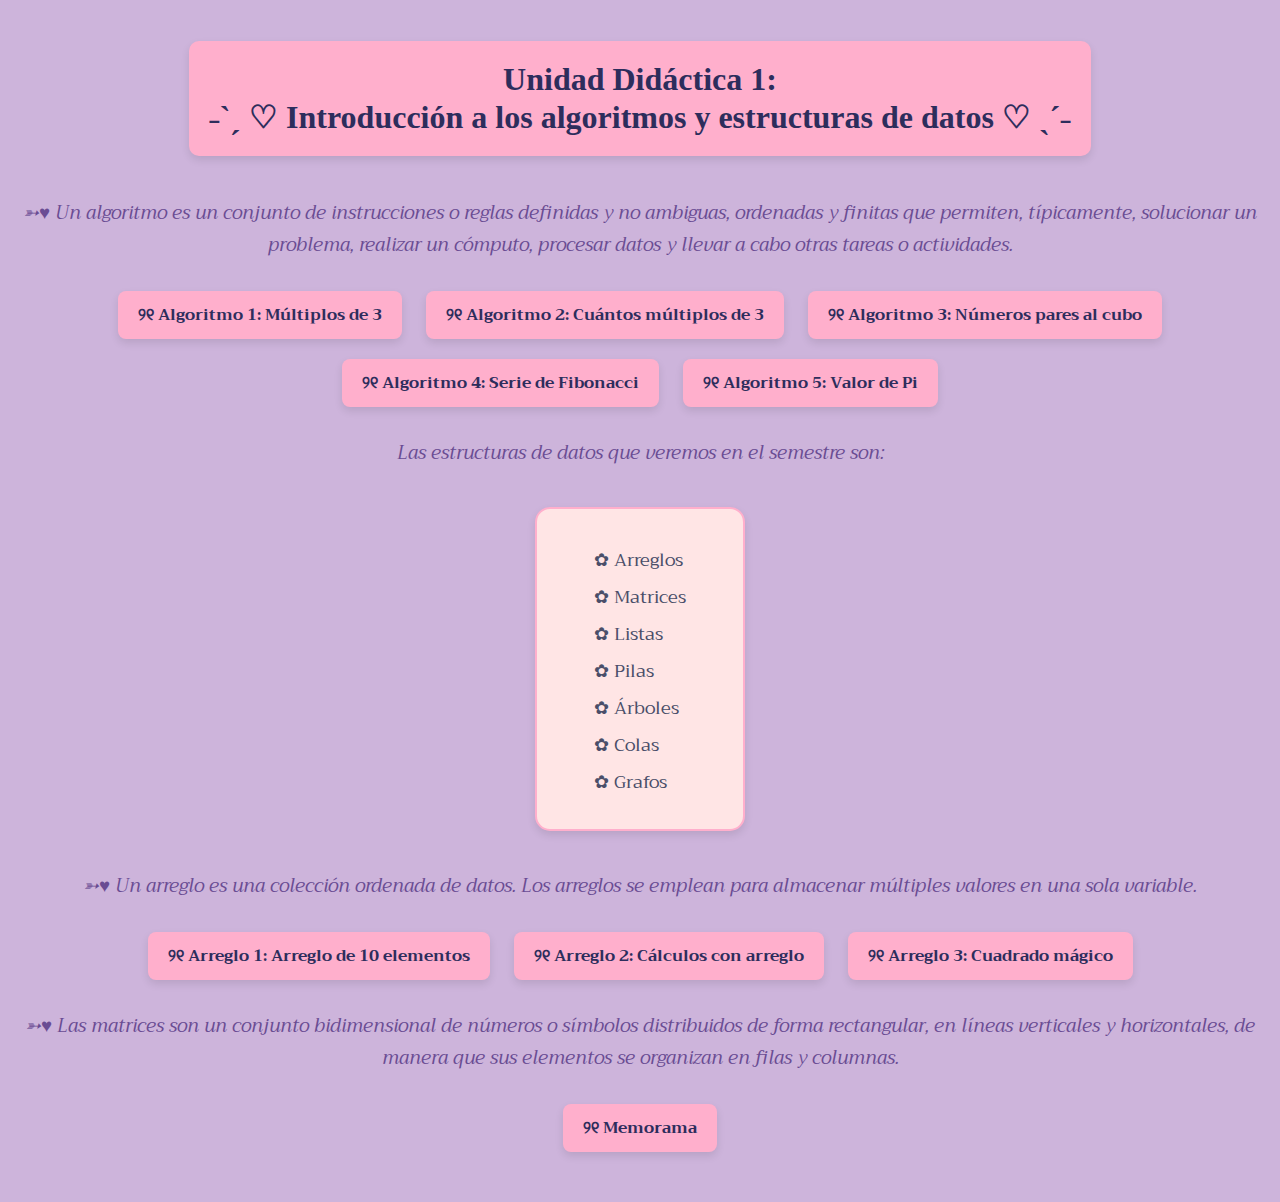
<file: index.html>
<!DOCTYPE html>
<html lang="en">
<head>
    <meta charset="UTF-8">
    <meta name="viewport" content="width=device-width, initial-scale=1.0">
    <title>Índice</title>
    <link rel="stylesheet" href="https://fonts.googleapis.com/css?family=Trirong">
    <style>
        body {
            font-family: "Trirong", sans-serif;           
            background-color: #cdb4db;
            color: #4a4e69;
            text-align: center;
            padding: 20px;
            margin: 0;
        }

        h1 {
            font-family: Garamond, serif; 
            font-size: 2em;
            font-weight: bold;
            color: #2d2d5c;
            padding: 20px;
            background-color: #ffafcc;
            border-radius: 10px;
            display: inline-block;
            box-shadow: 0px 4px 8px rgba(0, 0, 0, 0.1);
        }

        h3, h4 {
            color: #6a4c93;
            font-weight: normal;
            font-style: italic;
        }

        li {
            list-style: none;
            margin: 0;
            padding: 0;
            font-size: large;
        }

        a {
            text-decoration: none;
            color: #2d2d5c;
            font-weight: bold;
        }

        a:hover {
            color: #ffafcc;
        }

        .decor-box {
            border: 2px solid #ffafcc;
            border-radius: 15px;
            padding: 10px;
            display: inline-block;
            margin: 20px auto;
            background-color: #ffe5e5;
            width: 15%;
            box-shadow: 0px 4px 8px rgba(0, 0, 0, 0.1);
        }

        .decor-box li {
            margin: 5px 0;
        }

        .decor-box li a {
            color: #4a4e69;
        }

        .decor-box li a:hover {
            color: #bde0fe;
        }

        .button-container {
            
            margin: 20px 0;

        }

        .algorithm-button {
            font-family: "Trirong", serif;
            background-color: #ffafcc;
            color: #2d2d5c;
            border: none;
            padding: 10px 20px;
            margin: 10px;
            font-size: 16px;
            border-radius: 8px;
            cursor: pointer;
            font-weight: bold;
            box-shadow: 0px 4px 8px rgba(0, 0, 0, 0.1);
            transition: background-color 0.3s, transform 0.3s;
        }

        .algorithm-button:hover {
            background-color: #bde0fe;
            transform: scale(1.05);
        }

        ul {
            list-style-type: disc;
            text-align: left;
            display: inline-block;
            margin-top: 20px;
            padding: 0 20px;
            color: #4a4e69;
        }

        footer {
            margin-top: 20px;
            font-size: 14px;
            color: #777;
        }
    </style>
</head>
<body>
    <h1> Unidad Didáctica 1:<br>˗ˋˏ ♡ Introducción a los algoritmos y estructuras de datos ♡ ˎˊ˗</h1>

    <h3>➳♥ Un algoritmo es un conjunto de instrucciones o reglas definidas y no ambiguas, ordenadas y finitas que permiten, típicamente, solucionar un problema, realizar un cómputo, procesar datos y llevar a cabo otras tareas o actividades.</h3>
    
    <div class="button-container">
        <button class="algorithm-button" onclick="location.href='algoritmo.html'">୨୧ Algoritmo 1: Múltiplos de 3</button>
        <button class="algorithm-button" onclick="location.href='algoritmo2.html'">୨୧ Algoritmo 2: Cuántos múltiplos de 3</button>
        <button class="algorithm-button" onclick="location.href='algoritmo3.html'">୨୧ Algoritmo 3: Números pares al cubo</button>
        <button class="algorithm-button" onclick="location.href='algoritmo4.html'">୨୧ Algoritmo 4: Serie de Fibonacci</button>
        <button class="algorithm-button" onclick="location.href='algoritmo5.html'">୨୧ Algoritmo 5: Valor de Pi</button>
    </div>

    <h3>Las estructuras de datos que veremos en el semestre son:</h3>
    
    <div class="decor-box">
        <ul>
            <li>✿ Arreglos</li>
            <li>✿ Matrices</li>
            <li>✿ Listas</li>
            <li>✿ Pilas</li>
            <li>✿ Árboles</li>
            <li>✿ Colas</li>
            <li>✿ Grafos</li>
        </ul>
    </div>

    <br>

    <h3>➳♥ Un arreglo es una colección ordenada de datos. Los arreglos se emplean para almacenar múltiples valores en una sola variable.</h4>
        <div class="button-container">
            <button class="algorithm-button" onclick="location.href='Arreglo1.html'">୨୧ Arreglo 1: Arreglo de 10 elementos</button>
            <button class="algorithm-button" onclick="location.href='Arreglo2.html'">୨୧ Arreglo 2: Cálculos con arreglo</button>
            <button class="algorithm-button" onclick="location.href='Arreglo3.html'">୨୧ Arreglo 3: Cuadrado mágico</button>
        </div>
    
    <h3>➳♥ Las matrices son un conjunto bidimensional de números o símbolos distribuidos de forma rectangular, en líneas verticales y horizontales, de manera que sus elementos se organizan en filas y columnas.</h4>
        <div class="button-container">
            <button class="algorithm-button" onclick="location.href='memorama.html'">୨୧ Memorama</button>
        </div>
</body>
</html>
</file>
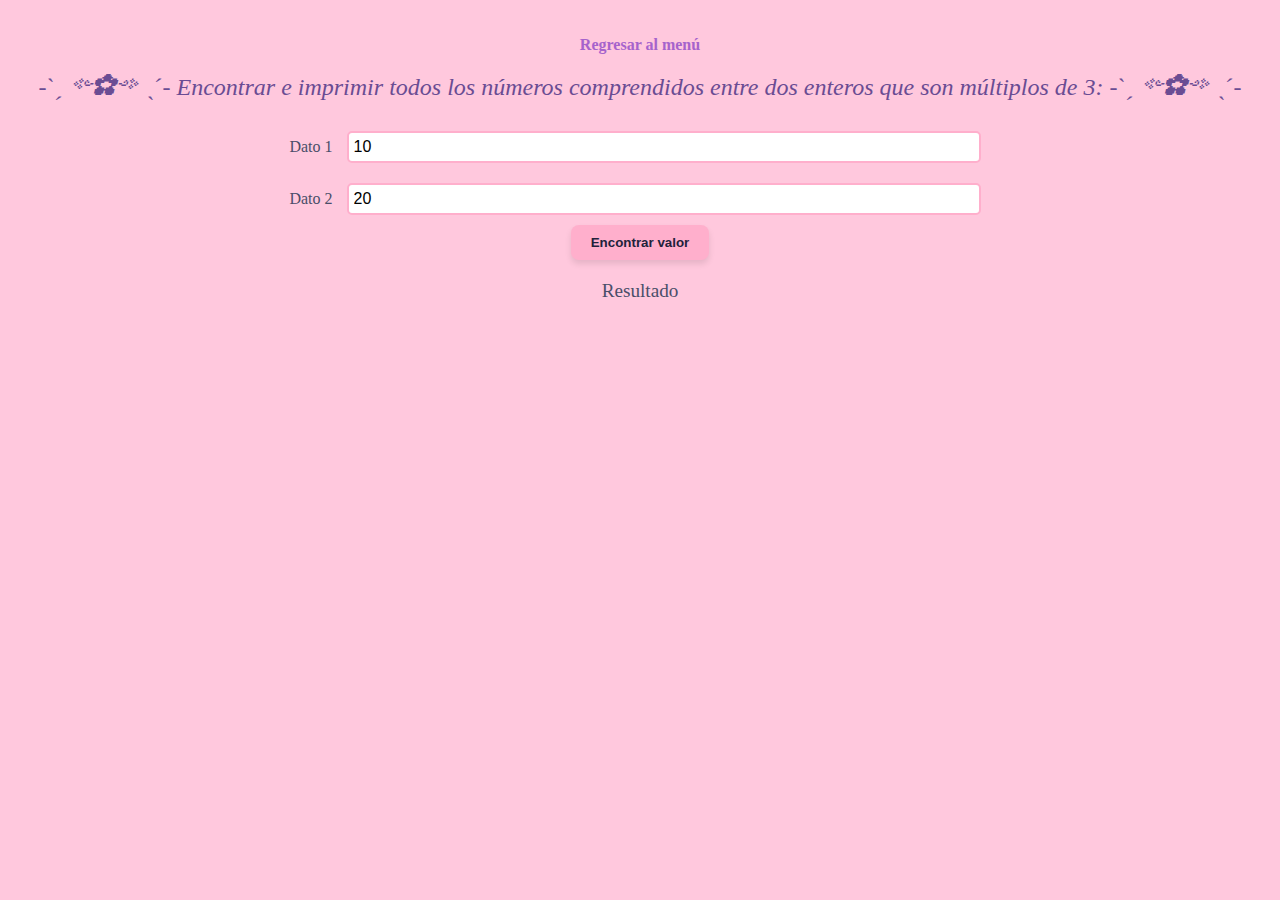
<file: algoritmo.html>
<!DOCTYPE html>
<html lang="en">
<head>
    <meta charset="UTF-8">
    <meta name="viewport" content="width=device-width, initial-scale=1.0">
    <title>Algoritmo 1</title>
    <link rel="stylesheet" href="https://fonts.googleapis.com/css?family=Trirong">
    <style>
        body {
            font-family: Garamond, serif;             
            background-color: #ffc8dd;
            color: #4a4e69;
            text-align: center;
            padding: 20px;
            margin: 0;
        }

        h2{
            color: #6a4c93;
            font-weight: normal;
            font-style: italic;
            margin-bottom: 20px;
        }

        input[type="text"] {
            padding: 5px;
            margin: 10px;
            border: 2px solid #ffafcc;
            border-radius: 5px;
            width: 50%;
            font-size: 1em;
        }

        input[type="button"] {
            padding: 10px 20px;
            background-color: #ffafcc;
            border: none;
            border-radius: 8px;
            color: #22223b;
            font-weight: bold;
            cursor: pointer;
            box-shadow: 0px 4px 6px rgba(0, 0, 0, 0.1);
            transition: background-color 0.3s, color 0.3s;
        }

        input[type="button"]:hover {
            background-color: #f4a4b8;
            color: #ffffff;
        }

        p a {
            text-decoration: none;
            color: #a663cc;
            font-weight: bold;
        }

        p a:hover {
            color: #ffafcc;
        }

        #out {
            margin-top: 20px;
            font-size: 1.2em;
            color: #4a4e69;
        }
    </style>
    <script>
        function multiplosDe3() {
            if (!isNaN(document.getElementById("num1").value) && !isNaN(document.getElementById("num2").value)) {
                var a = parseInt(document.getElementById("num1").value);
                var b = parseInt(document.getElementById("num2").value);
                var multiplos = "";
                for (let i = a; i <= b; i++) {
                    if (i % 3 == 0) {
                        multiplos += `${i}<br>`;
                    }
                }
                if (a != b) {
                    for (let i = a; i >= b; i--) {
                        if (i % 3 == 0) {
                            multiplos += `${i}<br>`;
                        }
                    }
                }
                document.getElementById("out").innerHTML = `Resultado: <br> Los múltiplos de 3 entre ${a} y ${b} son: <br> ${multiplos}`;
            } else {
                document.getElementById("out").innerHTML = `Error: El valor ingresado no es válido.`;
            }
        }
    </script>
</head>
<body>
    <p><a href="index.html">Regresar al menú</a><br></p>
    <h2>-ˋˏ ༻✿༺ ˎˊ- Encontrar e imprimir todos los números comprendidos entre dos enteros que son múltiplos de 3: -ˋˏ ༻✿༺ ˎˊ- </h2>
    Dato 1 <input type="text" value="10" id="num1"> <br>
    Dato 2 <input type="text" value="20" id="num2"> <br>
    <input type="button" value="Encontrar valor" onclick="multiplosDe3()">
    <p id="out"> Resultado </p> <br>
</body>
</html>
</file>
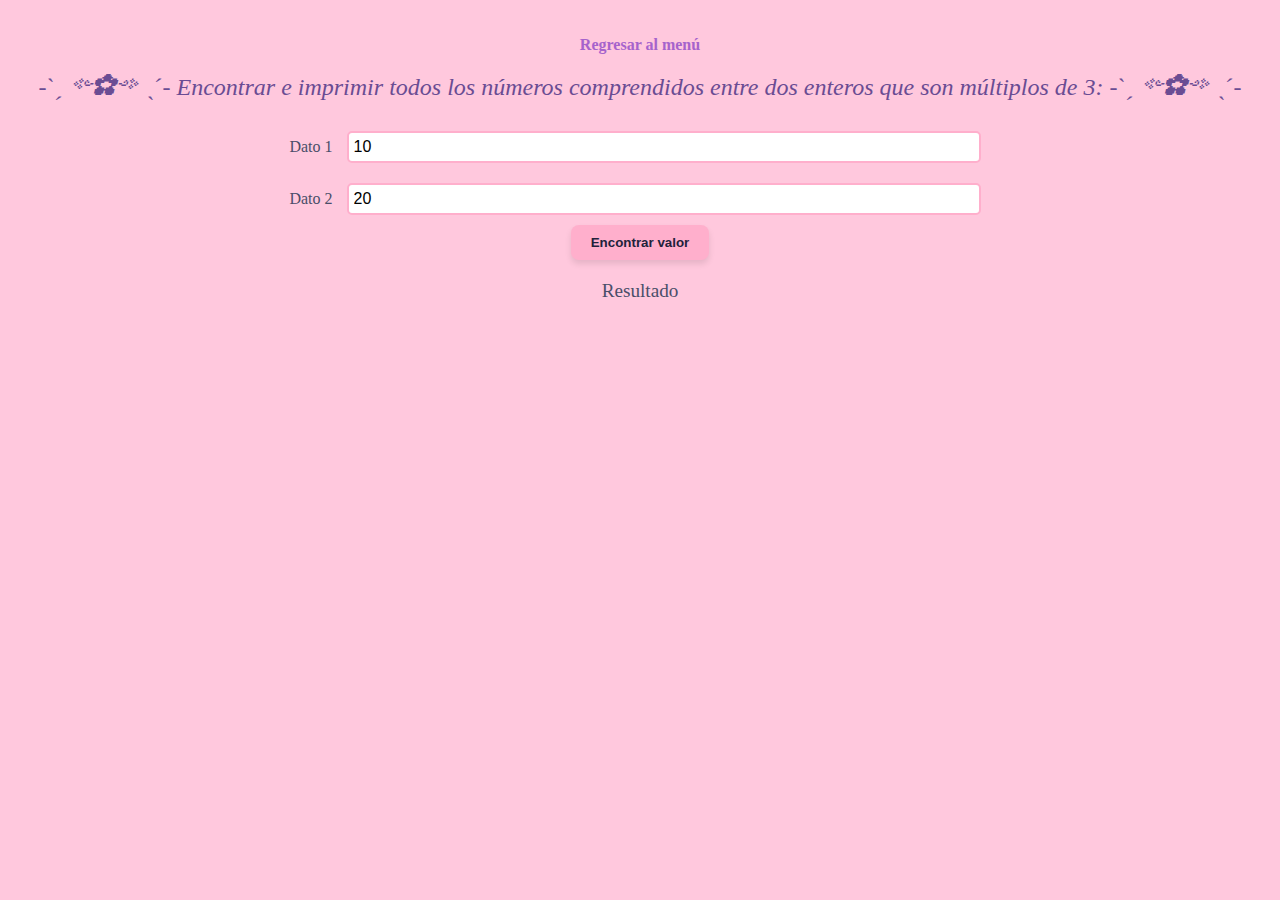
<file: algoritmo2.html>
<!DOCTYPE html>
<html lang="en">

<head>
    <meta charset="UTF-8">
    <meta name="viewport" content="width=device-width, initial-scale=1.0">
    <title>Algoritmo 2</title>
    <style>
        body {
            font-family: Garamond, serif;
            background-color: #ffc8dd;
            color: #4a4e69;
            text-align: center;
            padding: 20px;
            margin: 0;
        }

        h2 {
            color: #6a4c93;
            font-weight: normal;
            font-style: italic;
            margin-bottom: 20px;
        }

        input[type="text"] {
            padding: 5px;
            margin: 10px;
            border: 2px solid #ffafcc;
            border-radius: 5px;
            width: 50%;
            font-size: 1em;
        }

        input[type="button"] {
            padding: 10px 20px;
            background-color: #ffafcc;
            border: none;
            border-radius: 8px;
            color: #22223b;
            font-weight: bold;
            cursor: pointer;
            box-shadow: 0px 4px 6px rgba(0, 0, 0, 0.1);
            transition: background-color 0.3s, color 0.3s;
        }

        input[type="button"]:hover {
            background-color: #f4a4b8;
            color: #ffffff;
        }

        p a {
            text-decoration: none;
            color: #a663cc;
            font-weight: bold;
        }

        p a:hover {
            color: #ffafcc;
        }

        #out {
            margin-top: 20px;
            font-size: 1.2em;
            color: #4a4e69;
        }
    </style>
    <script>
        function multiplosDe3() {
            if (!isNaN(document.getElementById("num1").value) && !isNaN(document.getElementById("num2").value)) {
                var a = parseInt(document.getElementById("num1").value);
                var b = parseInt(document.getElementById("num2").value);
                var multiplos = 0;

                for (let i = a; i <= b; i++) {
                    if (i % 3 == 0) {
                        multiplos += 1;
                    }
                }

                if (a != b) {
                    for (let i = a; i >= b; i--) {
                        if (i % 3 == 0) {
                            multiplos += 1;
                        }
                    }
                }

                document.getElementById("out").innerHTML = `Resultado: <br> Hay ${multiplos} múltiplos de 3 entre ${a} y ${b}`;
            } else {
                document.getElementById("out").innerHTML = `Error: El valor ingresado no es válido.`;
            }
        }
    </script>
</head>

<body>
    <p><a href="index.html">Regresar al menú</a><br></p>
    <h2>-ˋˏ ༻✿༺ ˎˊ- Encontrar e imprimir todos los números comprendidos entre dos enteros que son múltiplos de 3: -ˋˏ ༻✿༺ ˎˊ-</h2>
    Dato 1 <input type="text" value="10" id="num1"> <br>
    Dato 2 <input type="text" value="20" id="num2"> <br>
    <input type="button" value="Encontrar valor" onclick="multiplosDe3()">
    <p id="out"> Resultado </p> <br>
</body>

</html>
</file>
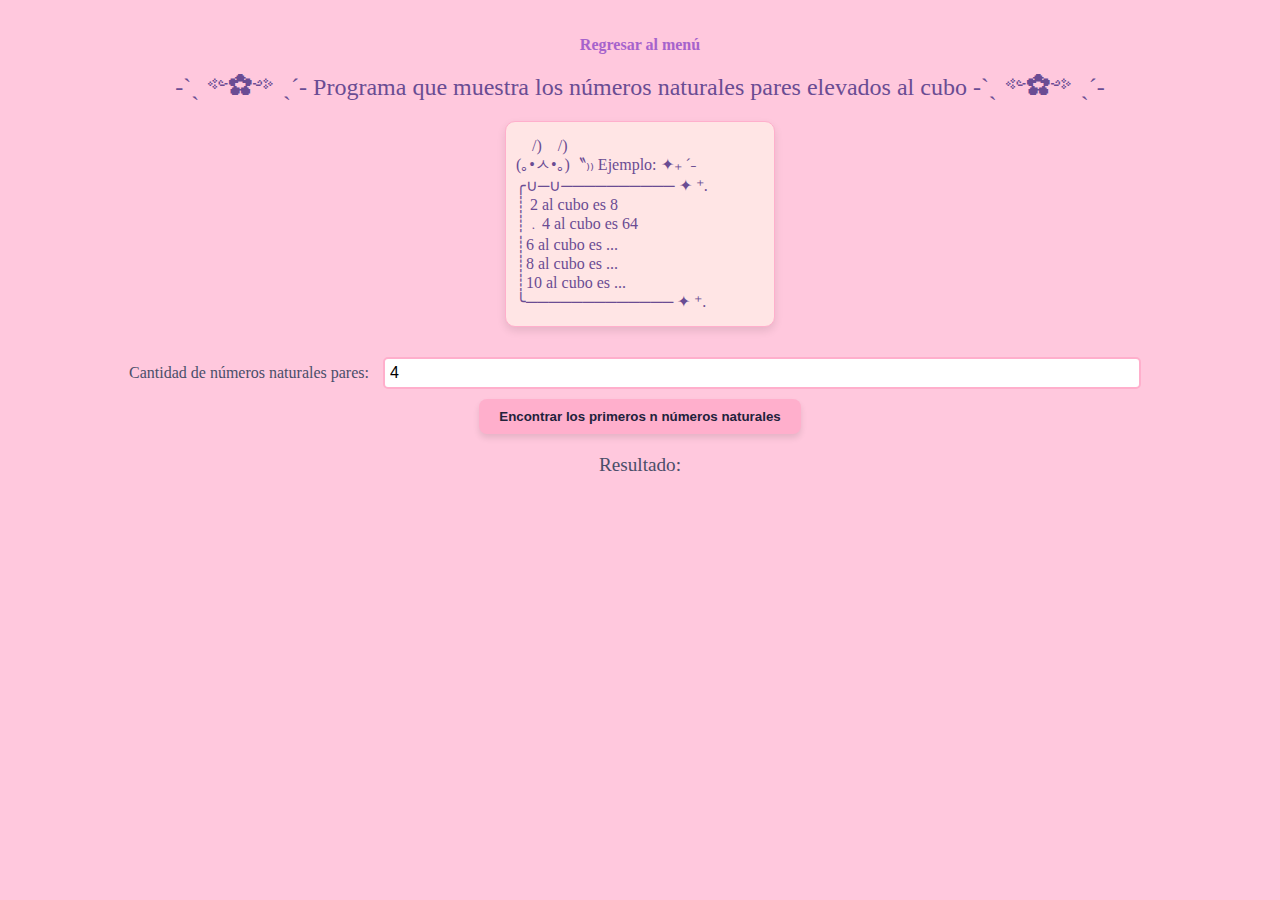
<file: algoritmo3.html>
<!DOCTYPE html>
<html lang="en">

<head>
    <meta charset="UTF-8">
    <meta name="viewport" content="width=device-width, initial-scale=1.0">
    <title>Algoritmo 3</title>
    <style>
        body {
            font-family: Garamond, serif; 
            background-color: #ffc8dd;
            color: #4a4e69;
            text-align: center;
            padding: 20px;
            margin: 0;
        }

        h2 {
            color: #6a4c93;
            font-weight: normal;
            font-style: bold;
            margin-bottom: 20px;
        }

        input[type="text"] {
            padding: 5px;
            margin: 10px;
            border: 2px solid #ffafcc;
            border-radius: 5px;
            width: 60%;
            font-size: 1em;
        }

        input[type="button"] {
            padding: 10px 20px;
            background-color: #ffafcc;
            border: none;
            border-radius: 8px;
            color: #22223b;
            font-weight: bold;
            cursor: pointer;
            box-shadow: 0px 4px 6px rgba(0, 0, 0, 0.1);
            transition: background-color 0.3s, color 0.3s;
        }

        input[type="button"]:hover {
            background-color: #f4a4b8;
            color: #ffffff;
        }

        p a {
            text-decoration: none;
            color: #a663cc;
            font-weight: bold;
        }

        p a:hover {
            color: #ffafcc;
        }

        #out {
            margin-top: 20px;
            font-size: 1.2em;
            color: #4a4e69;
        }

        .ejemplo {
            color: #6a4c93;
            font-size: 1em;
            text-align: left;
            margin: 20px auto;
            width: 20%;
            border: 1px solid #ffafcc;
            padding: 10px;
            background-color: #ffe5e5;
            border-radius: 10px;
            box-shadow: 0px 4px 8px rgba(0, 0, 0, 0.1);
            font-style: bold;
        }

        .ejemplo p {
            margin: 5px 0;
        }
    </style>
    <script>
        function paresAlCubo() {
            if (!isNaN(document.getElementById("num").value) && document.getElementById("num").value > 1) {
                var naturales = parseInt(document.getElementById("num").value);
                var resultado = "Resultado <br>";
                var contador = 0;
                for (let i = 2; contador < naturales; i++) {
                    if (i % 2 == 0) {
                        resultado += `${i} al cubo es ${i * i * i}<br>`;
                        contador++;
                    }
                }
                document.getElementById("out").innerHTML = resultado;
            } else {
                document.getElementById("out").innerHTML = `Error: El valor debe ser numérico y mayor a 1.`;
            }
        }
    </script>
</head>

<body>
    <p><a href="index.html">Regresar al menú</a><br></p>
    <h2>-ˋˏ ༻✿༺ ˎˊ- Programa que muestra los números naturales pares elevados al cubo -ˋˏ ༻✿༺ ˎˊ-</h2>
    
    <div class="ejemplo">
        <p>&emsp;/)&emsp;/)<br>
            (｡•ㅅ•｡)〝₎₎ Ejemplo: ✦₊ ˊ˗ <br>
            ╭∪─∪────────── ✦ ⁺.<br>
            ┊ 2 al cubo es 8<br>
            ┊﹒4 al cubo es 64<br>
            ┊6 al cubo es ...<br>
            ┊8 al cubo es ...<br>
            ┊10 al cubo es ...<br>
            ╰───────────── ✦ ⁺.<br></p>
    </div>
    
    Cantidad de números naturales pares: <input type="text" id="num" value="4"><br>
    <input type="button" value="Encontrar los primeros n números naturales" onclick="paresAlCubo()">
    <p id="out"> Resultado: </p>
</body>

</html>
</file>
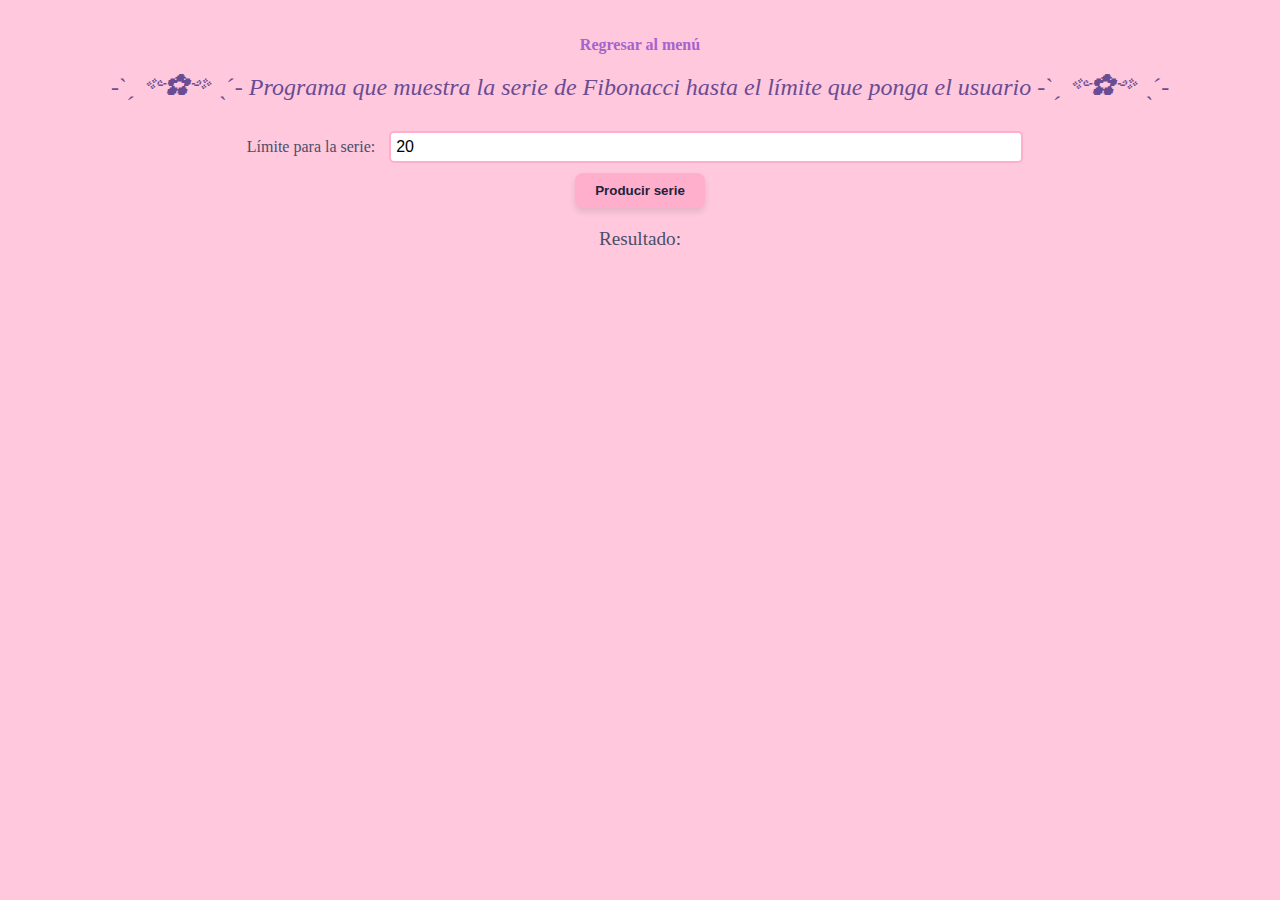
<file: algoritmo4.html>
<!DOCTYPE html>
<html lang="en">
<head>
    <meta charset="UTF-8">
    <meta name="viewport" content="width=device-width, initial-scale=1.0">
    <title>Algoritmo 4</title>
    <style>
        body {
            font-family: Garamond, serif; 
            background-color: #ffc8dd;
            color: #4a4e69;
            text-align: center;
            padding: 20px;
            margin: 0;
        }

        h2{
            color: #6a4c93;
            font-weight: normal;
            font-style: italic;
            margin-bottom: 20px;
        }

        input[type="text"] {
            padding: 5px;
            margin: 10px;
            border: 2px solid #ffafcc;
            border-radius: 5px;
            width: 50%;
            font-size: 1em;
        }

        input[type="button"] {
            padding: 10px 20px;
            background-color: #ffafcc;
            border: none;
            border-radius: 8px;
            color: #22223b;
            font-weight: bold;
            cursor: pointer;
            box-shadow: 0px 4px 6px rgba(0, 0, 0, 0.1);
            transition: background-color 0.3s, color 0.3s;
        }

        input[type="button"]:hover {
            background-color: #f4a4b8;
            color: #ffffff;
        }

        p a {
            text-decoration: none;
            color: #a663cc;
            font-weight: bold;
        }

        p a:hover {
            color: #ffafcc;
        }

        #out {
            margin-top: 20px;
            font-size: 1.2em;
            color: #4a4e69;
        }
    </style>
    <script>
        function fibonacci() {
            var limite = parseInt(document.getElementById("limite").value);
            if (!isNaN(limite) && limite > 1) {
                var a = 0, b = 1, c;
                var resultado = `${a} ${b} `; 
                
                while (true) {
                    c = a + b;
                    if (c > limite) break; 
                    resultado += `${c} `;
                    a = b;
                    b = c;
                }
                
                document.getElementById("out").innerText = `Resultado ${resultado}`;
            } else {
                document.getElementById("out").innerText = `Por favor, ingresa un número válido mayor que 1.`;
            }
        }
    </script>
</head>
<body>
    <p><a href="index.html">Regresar al menú</a><br></p>
    <h2>-ˋˏ ༻✿༺ ˎˊ- Programa que muestra la serie de Fibonacci hasta el límite que ponga el usuario -ˋˏ ༻✿༺ ˎˊ-</h2>
    Límite para la serie: <input type="text" id="limite" value="20"><br>
    <input type="button" value="Producir serie" onclick="fibonacci()">
    <p id="out">Resultado:</p>
</body>
</html>
</file>
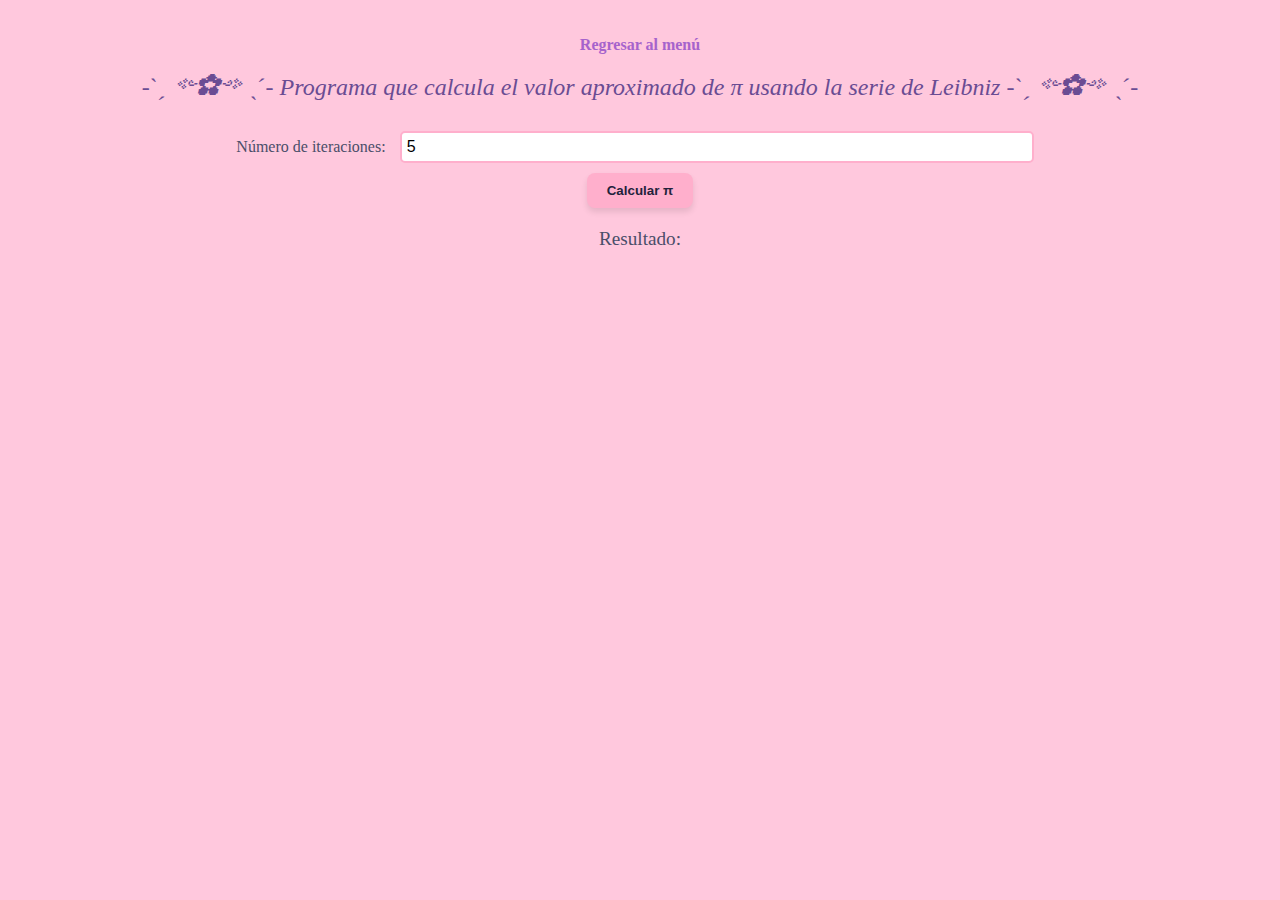
<file: algoritmo5.html>
<!DOCTYPE html>
<html lang="en">
<head>
    <meta charset="UTF-8">
    <meta name="viewport" content="width=device-width, initial-scale=1.0">
    <title>Cálculo de Pi</title>
    <style>
        body {
            font-family: Garamond, serif; 
            background-color: #ffc8dd;
            color: #4a4e69;
            text-align: center;
            padding: 20px;
            margin: 0;
        }

        h2 {
            color: #6a4c93;
            font-weight: normal;
            font-style: italic;
            margin-bottom: 20px;
        }

        input[type="text"] {
            padding: 5px;
            margin: 10px;
            border: 2px solid #ffafcc;
            border-radius: 5px;
            width: 50%;
            font-size: 1em;
        }

        input[type="button"] {
            padding: 10px 20px;
            background-color: #ffafcc;
            border: none;
            border-radius: 8px;
            color: #22223b;
            font-weight: bold;
            cursor: pointer;
            box-shadow: 0px 4px 6px rgba(0, 0, 0, 0.1);
            transition: background-color 0.3s, color 0.3s;
        }

        input[type="button"]:hover {
            background-color: #f4a4b8;
            color: #ffffff;
        }

        p a {
            text-decoration: none;
            color: #a663cc;
            font-weight: bold;
        }

        p a:hover {
            color: #ffafcc;
        }

        #resultado {
            margin-top: 20px;
            font-size: 1.2em;
            color: #4a4e69;
        }
    </style>
    <script>
        function calcularPi() {
            let iteraciones = parseInt(document.getElementById("iteraciones").value);
            let resultado = 0.0;
            let control = false;
            let serie = "π = 4.0 ( ";

            if (!isNaN(iteraciones) && iteraciones > 0) {
                for (let i = 1; i < iteraciones * 2; i += 2) {
                    if (control) {
                        serie += i < iteraciones * 2 - 1 ? `1/${i} + ` : `1/${i}`;
                        resultado -= 1.0 / i;
                        control = false;
                    } else {
                        serie += i < iteraciones * 2 - 1 ? `1/${i} - ` : `1/${i}`;
                        resultado += 1.0 / i;
                        control = true;
                    }
                }
                serie += " )";
                document.getElementById("resultado").innerText = serie + "\n\nπ = " + (4 * resultado).toFixed(10);
            } else {
                document.getElementById("resultado").innerText = "ERROR: Las iteraciones tienen que ser un número positivo entero.";
            }
        }
    </script>
</head>
<body>
    <p><a href="index.html">Regresar al menú</a><br></p>
    <h2>-ˋˏ ༻✿༺ ˎˊ- Programa que calcula el valor aproximado de π usando la serie de Leibniz -ˋˏ ༻✿༺ ˎˊ-</h2>
    Número de iteraciones: <input type="text" id="iteraciones" value="5" placeholder="Ingrese un número de iteraciones"><br>
    <input type="button" value="Calcular π" onclick="calcularPi()">
    <p id="resultado">Resultado:</p>
</body>
</html>
</file>
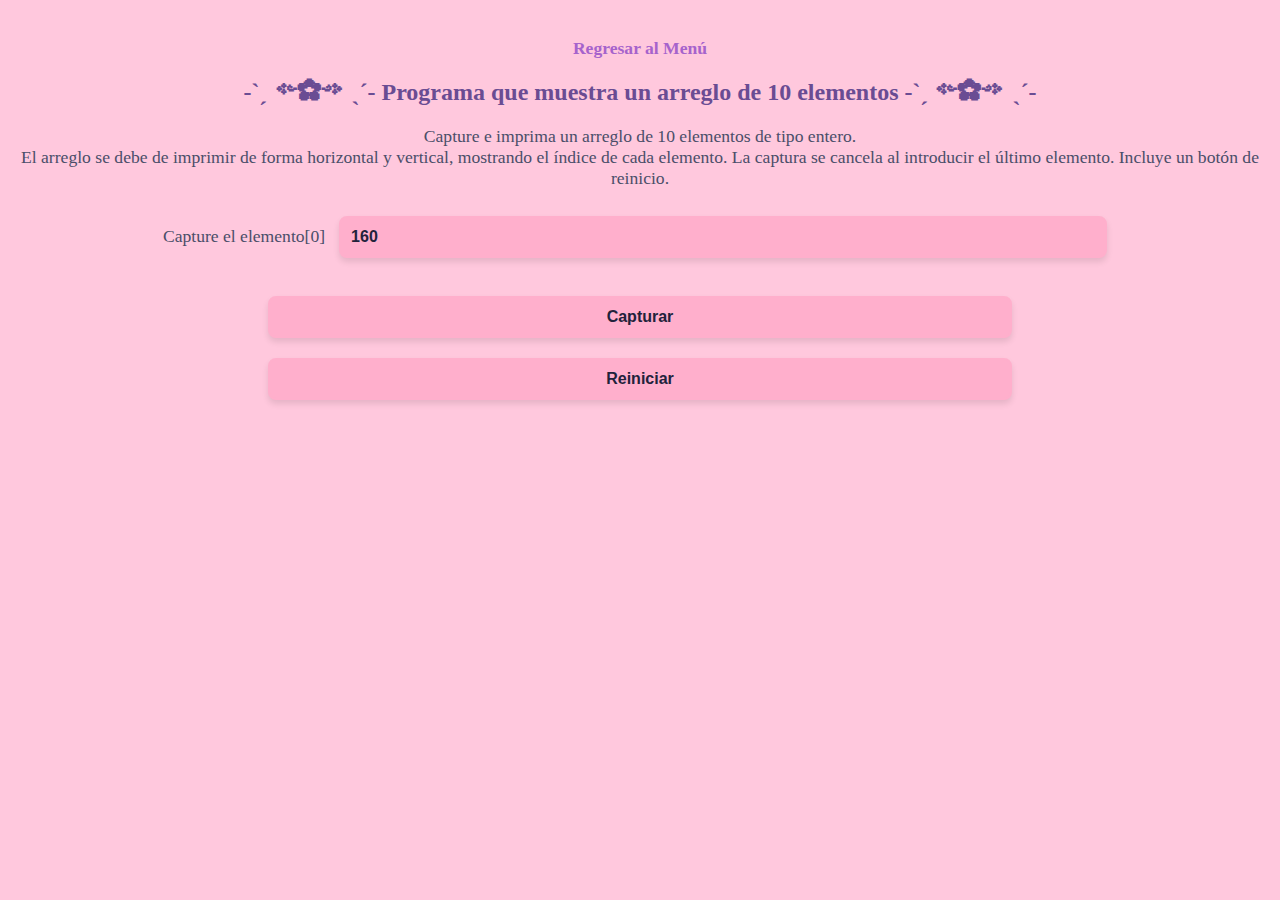
<file: Arreglo1.html>
<!DOCTYPE html>
<html lang="es">
<head>
    <meta charset="UTF-8">
    <meta name="viewport" content="width=device-width, initial-scale=1.0">
    <title>Arreglo 1</title>
    <style>
        body {
            font-family: Garamond, serif; 
            background-color: #ffc8dd;
            color: #4a4e69;
            text-align: center;
            padding: 20px;
            margin: 0;        
        }

        h2 {
            color: #6a4c93;
            font-weight: bold;
            margin-bottom: 20px;
        }

        input[type="number"], input[type="submit"], input[type="button"] {
            padding: 10px;
            margin: 10px;
            border: 2px solid #ffafcc;
            border-radius: 8px;
            width: 60%;
            font-size: 1em;
            background-color: #ffafcc;
            color: #22223b;
            font-weight: bold;
            box-shadow: 0px 4px 6px rgba(0, 0, 0, 0.1);
            cursor: pointer;
            transition: background-color 0.3s, color 0.3s;
        }

        input[type="submit"]:hover, input[type="button"]:hover {
            background-color: #f4a4b8;
            color: white;
        }

        table {
            width: 40%;
            margin: 20px auto;
            border-collapse: collapse;
            box-shadow: 0px 4px 8px rgba(0, 0, 0, 0.1);
            background-color:#ffcbde;
            font-weight: bold;
        }

        
        table, th, td {
            background-color:#ffcbde;
            border: 1px solid #ff97bd;
            padding: 10px;
        }

        p a {
            text-decoration: none;
            color: #a663cc;
            font-weight: bold;
        }

        p a:hover {
            color: #ffafcc;
        }

        p {
            font-size: 1.1em;
        }
    </style>
    <script src="./ofusA1.js"></script>
</head>
<body>
    <p><a href="index.html">Regresar al Menú</a></p>
    <h2>-ˋˏ ༻✿༺ ˎˊ- Programa que muestra un arreglo de 10 elementos -ˋˏ ༻✿༺ ˎˊ-</h2>
    <p>Capture e imprima un arreglo de 10 elementos de tipo entero. <br>
       El arreglo se debe de imprimir de forma horizontal y vertical, mostrando el índice de cada elemento. 
       La captura se cancela al introducir el último elemento. Incluye un botón de reinicio.</p>
    <p style="display: inline;" id="arreglo">Capture el elemento[0]</p>
    <input type="number" value="160" id="datos" onkeydown="if(event.key==='.'){event.preventDefault();}" required><br>
    <p id="error"></p>
    <input type="submit" value="Capturar" id="botoncapturar" onclick="Capturar()">
    <input type="button" value="Reiniciar" onclick="Reiniciar()">
    <table class="tablaV">
        <tr id="renglon"></tr>
        <tr id="renglon2"></tr>
    </table>
    <br>
    <table class="tablaV" id="tablaV"></table>
</body>
</html>
</file>
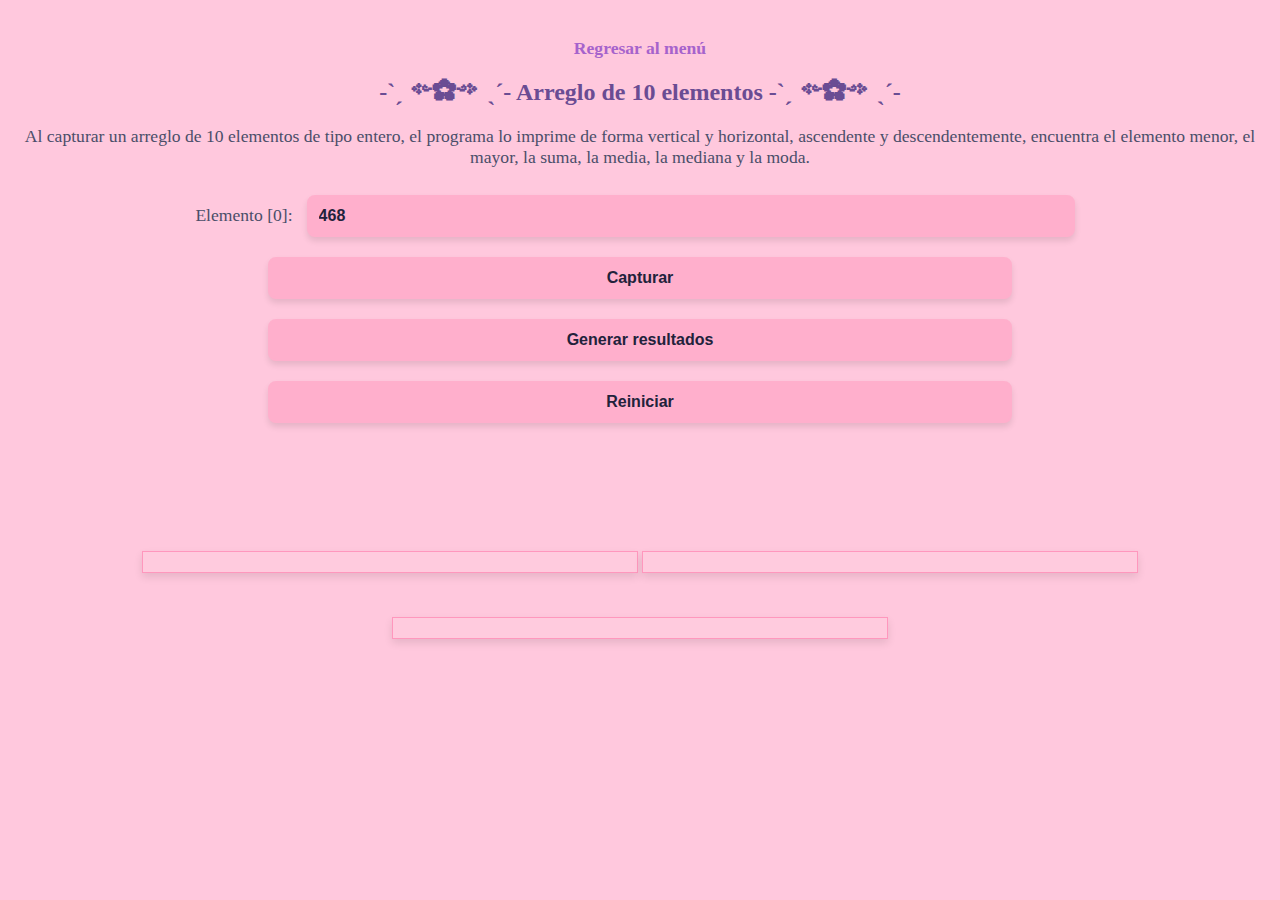
<file: Arreglo2.html>
<!DOCTYPE html>
<html lang="en">
<head>
  <meta charset="UTF-8">
  <meta name="viewport" content="width=device-width, initial-scale=1.0">
  <title>Algoritmo 2</title>
  <style> 
    body {
            font-family: Garamond, serif; 
            background-color: #ffc8dd;
            color: #4a4e69;
            text-align: center;
            padding: 20px;
            margin: 0;        
        }

        h2 {
            color: #6a4c93;
            font-weight: bold;
            margin-bottom: 20px;
        }

        input[type="number"], input[type="submit"], input[type="button"] {
            padding: 10px;
            margin: 10px;
            border: 2px solid #ffafcc;
            border-radius: 8px;
            width: 60%;
            font-size: 1em;
            background-color: #ffafcc;
            color: #22223b;
            font-weight: bold;
            box-shadow: 0px 4px 6px rgba(0, 0, 0, 0.1);
            cursor: pointer;
            transition: background-color 0.3s, color 0.3s;
        }

        input[type="submit"]:hover, input[type="button"]:hover {
            background-color: #f4a4b8;
            color: white;
        }

        table {
            width: 40%;
            margin: 20px auto;
            border-collapse: collapse;
            box-shadow: 0px 4px 8px rgba(0, 0, 0, 0.1);
            background-color:#ffcbde;
            font-weight: bold;
        }

        
        table, th, td {
            background-color:#ffcbde;
            border: 1px solid #ff97bd;
            padding: 10px;
        }

        p a {
            text-decoration: none;
            color: #a663cc;
            font-weight: bold;
        }

        p a:hover {
            color: #ffafcc;
        }

        p {
            font-size: 1.1em;
        }
  </style>
  <script src="./ofusA2.js"></script>
</head>
<body onload="Aleatorio()">
  <p><a href="index.html">Regresar al menú</a><br></p>
  <h2>-ˋˏ ༻✿༺ ˎˊ- Arreglo de 10 elementos -ˋˏ ༻✿༺ ˎˊ-</h2>
  <p>
    Al capturar un arreglo de 10 elementos de tipo entero, el programa lo imprime de forma vertical y horizontal, ascendente y descendentemente, encuentra el elemento menor, el mayor, la suma, la media, la mediana y la moda.<br>
  </p>
  <form action="javascript: Capturar()">
    <p style="display: inline;" id="contador">Elemento [0]:</p>
    <input type="number" id="elementoInput" required>
    <input type="submit" value="Capturar" id="capturaBoton">
    <input type="button" value="Generar resultados" id="generarBoton" onclick="Calcular()" disabled>
    <input type="button" value="Reiniciar" onclick="Reiniciar()" >

    <p id="resultados"></p>
    <table id="tablaHorizontal" border="2" style="border-collapse:collapse;">
      <tr id="renglonIndice"></tr>
      <tr id="renglonDato"></tr>
    </table>
    <table id="tablaHorizontal2" border="2" style="border-collapse:collapse;">
      <tr id="renglonIndice2"></tr>
      <tr id="renglonDato2"></tr>
    </table>
    <table id="tablaHorizontal3" border="2" style="border-collapse:collapse;">
      <tr id="renglonIndice3"></tr>
      <tr id="renglonDato3"></tr>
    </table>
    <br>
    <table id="tablaVertical" border="2" style="border-collapse:collapse; display: inline-block;"></table>
    <table id="tablaVertical2" border="2" style="border-collapse:collapse; display: inline-block;"></table>
    <table id="tablaVertical3" border="2" style="border-collapse:collapse; display: inline-block;"></table>
  </form>
</body>
</html>
</file>
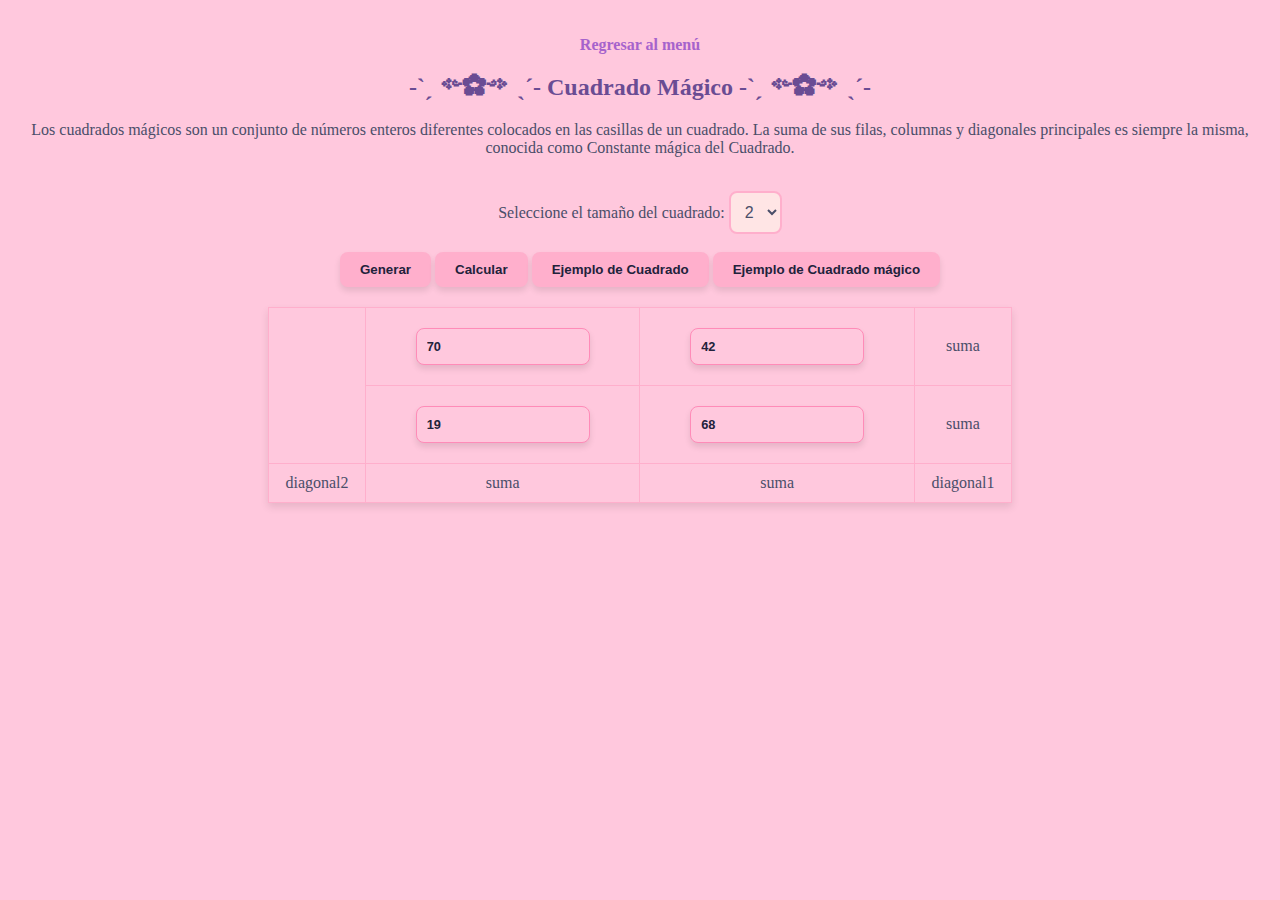
<file: Arreglo3.html>
<!DOCTYPE html>
<html lang="en">
<head>
    <meta charset="UTF-8">
    <meta name="viewport" content="width=device-width, initial-scale=1.0">
    <title>Algoritmo 3</title>
    <style>
        body {
            font-family: Garamond, serif;
            background-color: #ffc8dd;
            color: #4a4e69;
            text-align: center;
            padding: 20px;
            margin: 0;
        }

        h2 {
            color: #6a4c93;
            margin-bottom: 20px;
        }

        input[type="button"] {
            padding: 10px 20px;
            background-color: #ffafcc;
            border: none;
            border-radius: 8px;
            color: #22223b;
            font-weight: bold;
            cursor: pointer;
            box-shadow: 0px 4px 6px rgba(0, 0, 0, 0.1);
            transition: background-color 0.3s, color 0.3s;
        }

        input[type="button"]:hover {
            background-color: #f4a4b8;
            color: #ffffff;
        }

        select {
            padding: 10px;
            border: 2px solid #ffafcc;
            border-radius: 8px;
            background-color: #ffe5e5;
            color: #4a4e69;
            font-size: 1em;
            cursor: pointer;
        }

        table {
            width: 60%;
            margin: 20px auto;
            border-collapse: collapse;
            box-shadow: 0px 4px 8px rgba(0, 0, 0, 0.1);
        }

        table, th, td {
            text-align: center;
            border: 1px solid #ffafcc;
            padding: 10px;
        }

        input[type="number"] {
            padding: 10px;
            margin: 10px;
            border: 1px solid #ff8bb8;
            border-radius: 8px;
            width: 60%;
            font-size: .8em;
            background-color: #ffc8dd;
            color: #22223b;
            font-weight: bold;
            box-shadow: 0px 4px 6px rgba(0, 0, 0, 0.1);
            cursor: pointer;
            transition: background-color 0.3s, color 0.3s;
        }

        #verificar {
            color: #6a4c93;
        }

        a {
            text-decoration: none;
            color: #a663cc;
            font-weight: bold;
        }

        a:hover {
            color: #ffafcc;
        }
        p a {
            text-decoration: none;
            color: #a663cc;
            font-weight: bold;
        }

        p a:hover {
            color: #ffafcc;
        }
    </style>
    <script src="./ofusA3.js"></script>
</head>
<body onload="Generar()">
    <p><a href="index.html">Regresar al menú</a><br></p>
    <h2>-ˋˏ ༻✿༺ ˎˊ- Cuadrado Mágico -ˋˏ ༻✿༺ ˎˊ-</h2>
    <p>Los cuadrados mágicos son un conjunto de números enteros diferentes colocados en las casillas de un cuadrado. 
       La suma de sus filas, columnas y diagonales principales es siempre la misma, conocida como Constante mágica del Cuadrado.</p>
    <br>
    Seleccione el tamaño del cuadrado:
    <select id="lados" onchange="Generar()">
        <option value="2">2</option>
        <option value="3">3</option>
        <option value="4">4</option>
        <option value="5">5</option>
    </select>
    <br><br>
    <input type="button" value="Generar" onclick="Generar()">
    <input type="button" value="Calcular" onclick="Calcular()">
    <input type="button" value="Ejemplo de Cuadrado" onclick="EjemploCuadrado()">
    <input type="button" value="Ejemplo de Cuadrado mágico" onclick="EjemploMagico()">
    <table border="1" id="cuadrado"></table>
    <h1 id="verificar" style="display: none;">No es cuadrado mágico</h1>
</body>
</html>
</file>
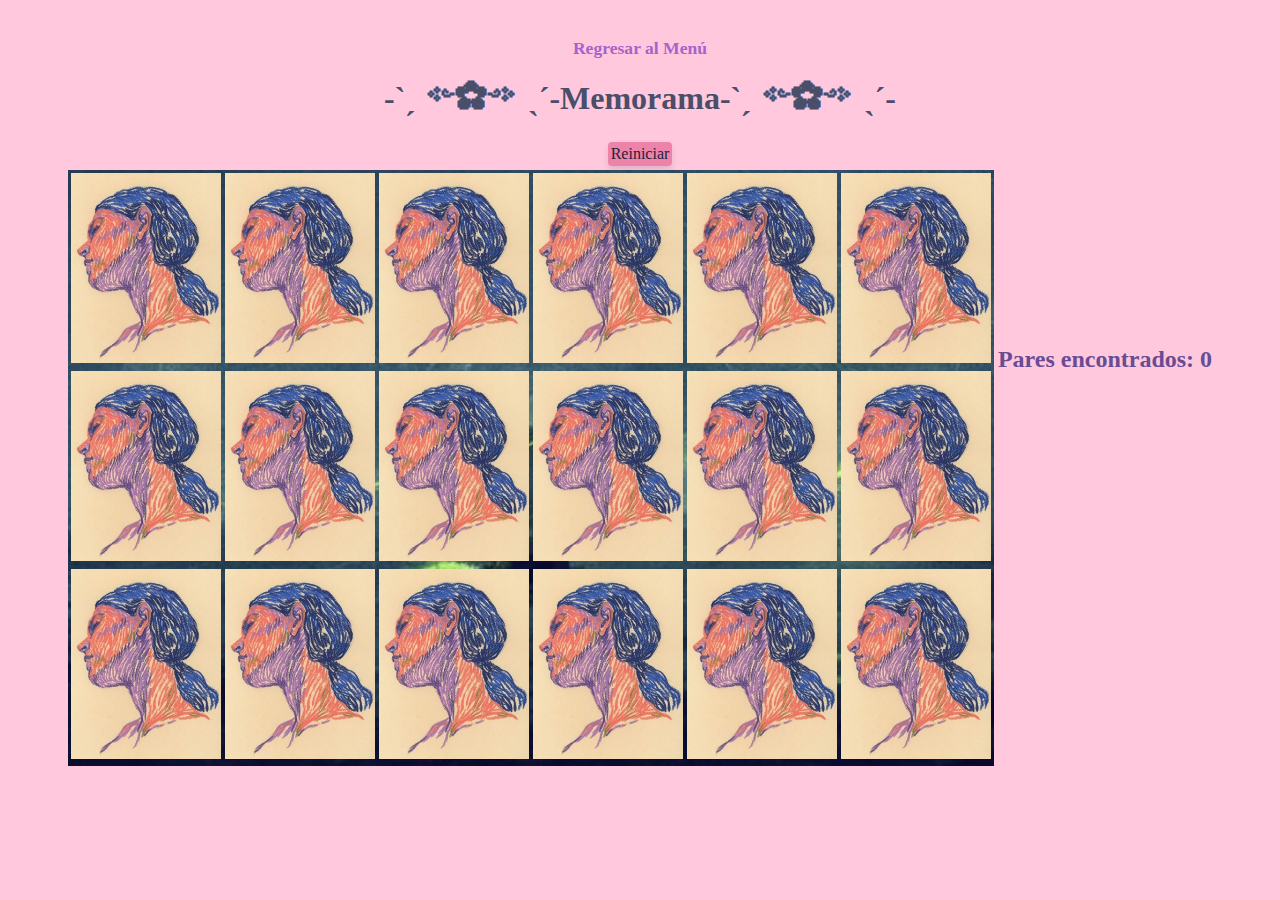
<file: memorama.html>
<!DOCTYPE html>
<html lang="en">
<head>
    <meta charset="UTF-8">
    <meta name="viewport" content="width=device-width, initial-scale=1.0">
    <title>Memorama</title>
    <link rel="stylesheet" href="./estiloMemorama.css">
    <script src="./ofusMemorama.js"></script>
</head>
<body onload = "Shuffle();Fondo();">
    <p><a href="index.html">Regresar al Menú</a></p>
    <h1>-ˋˏ ༻✿༺ ˎˊ-Memorama-ˋˏ ༻✿༺ ˎˊ- </h1>
    <input type="button" class="button" value="Reiniciar" onclick="Reiniciar()"><br>
    <table id="tablita">
        <tr>
            <td><img src = "./IMG/0.jpg" id="0" alt = "" srcset = "" class="imagen" onclick="CambiarImagen(this, 0)"></td>
            <td><img src = "./IMG/0.jpg" id="1" alt = "" srcset = "" class="imagen" onclick="CambiarImagen(this, 1)"></td>
            <td><img src = "./IMG/0.jpg" id="2" alt = "" srcset = "" class="imagen" onclick="CambiarImagen(this, 2)"></td>
            <td><img src = "./IMG/0.jpg" id="3" alt = "" srcset = "" class="imagen" onclick="CambiarImagen(this, 3)"></td>
            <td><img src = "./IMG/0.jpg" id="4" alt = "" srcset = "" class="imagen" onclick="CambiarImagen(this, 4)"></td>
            <td><img src = "./IMG/0.jpg" id="5" alt = "" srcset = "" class="imagen" onclick="CambiarImagen(this, 5)"></td>

        </tr>
        <tr>
            <td><img src = "./IMG/0.jpg" id="6" alt = "" srcset = "" class="imagen" onclick="CambiarImagen(this, 6)"></td>
            <td><img src = "./IMG/0.jpg" id="7" alt = "" srcset = "" class="imagen" onclick="CambiarImagen(this, 7)"></td>
            <td><img src = "./IMG/0.jpg" id="8" alt = "" srcset = "" class="imagen" onclick="CambiarImagen(this, 8)"></td>
            <td><img src = "./IMG/0.jpg" id="9" alt = "" srcset = "" class="imagen" onclick="CambiarImagen(this, 9)"></td>
            <td><img src = "./IMG/0.jpg" id="10" alt = "" srcset = "" class="imagen" onclick="CambiarImagen(this, 10)"></td>
            <td><img src = "./IMG/0.jpg" id="11" alt = "" srcset = "" class="imagen" onclick="CambiarImagen(this, 11)"></td>

        </tr>
        <tr>
            <td><img src = "./IMG/0.jpg" id="12" alt = "" srcset = "" class="imagen" onclick="CambiarImagen(this, 12)"></td>
            <td><img src = "./IMG/0.jpg" id="13" alt = "" srcset = "" class="imagen" onclick="CambiarImagen(this, 13)"></td>
            <td><img src = "./IMG/0.jpg" id="14" alt = "" srcset = "" class="imagen" onclick="CambiarImagen(this, 14)"></td>
            <td><img src = "./IMG/0.jpg" id="15" alt = "" srcset = "" class="imagen" onclick="CambiarImagen(this, 15)"></td>
            <td><img src = "./IMG/0.jpg" id="16" alt = "" srcset = "" class="imagen" onclick="CambiarImagen(this, 16)"></td>
            <td><img src = "./IMG/0.jpg" id="17" alt = "" srcset = "" class="imagen" onclick="CambiarImagen(this, 17)"></td>
        </tr>

    </table>
    <h2 id="contador">Pares encontrados: 0</h2>
    <p id="Salida"></p>
</body>

</html>
</file>
<file: estiloMemorama.css>
body {
    font-family: Garamond, serif; 
    background-color: #ffc8dd;
    color: #4a4e69;
    text-align: center;
    padding: 20px;
    margin: 0;        
}

.imagen{
    /*el width también se puede configurar con %*/
    width: 150px;
    height: 190px;
}

p a {
    text-decoration: none;
    color: #a663cc;
    font-weight: bold;
}

p a:hover {
    color: #ffafcc;
}

p {
    font-size: 1.1em;
} 

table{
    background-image: url("../IMG/fondo1.jpg");
    display: inline-table;
}

h2 {
    color: #6a4c93;
    font-weight: bold;
    margin-bottom: 20px;
    display: inline;
}

.button {
    background-color: #ee83aa;
    border-radius: 4px;
    margin: 10px;
    font-family: Garamond, serif; 
    border: none;
    color: #22223b;
    padding: 3px;
    text-align: center;
    text-decoration: none;
    display: inline-block;
    font-size: 16px;
    margin: 4px 2px;
    box-shadow: 0px 4px 6px rgba(0, 0, 0, 0.1);
    transition: background-color 0.3s, color 0.3s;
    cursor: pointer;


    /*padding: 10px;
    margin: 10px;
    border: 2px solid #ffafcc;
    border-radius: 8px;
    width: 60%;
    font-size: 1em;
    background-color: #ffafcc;
    color: #22223b;
    font-weight: bold;
    box-shadow: 0px 4px 6px rgba(0, 0, 0, 0.1);
    cursor: pointer;
    transition: background-color 0.3s, color 0.3s;*/
}

.button:hover {
    background-color: #f4a4b8;
    color: white;
}
</file>
